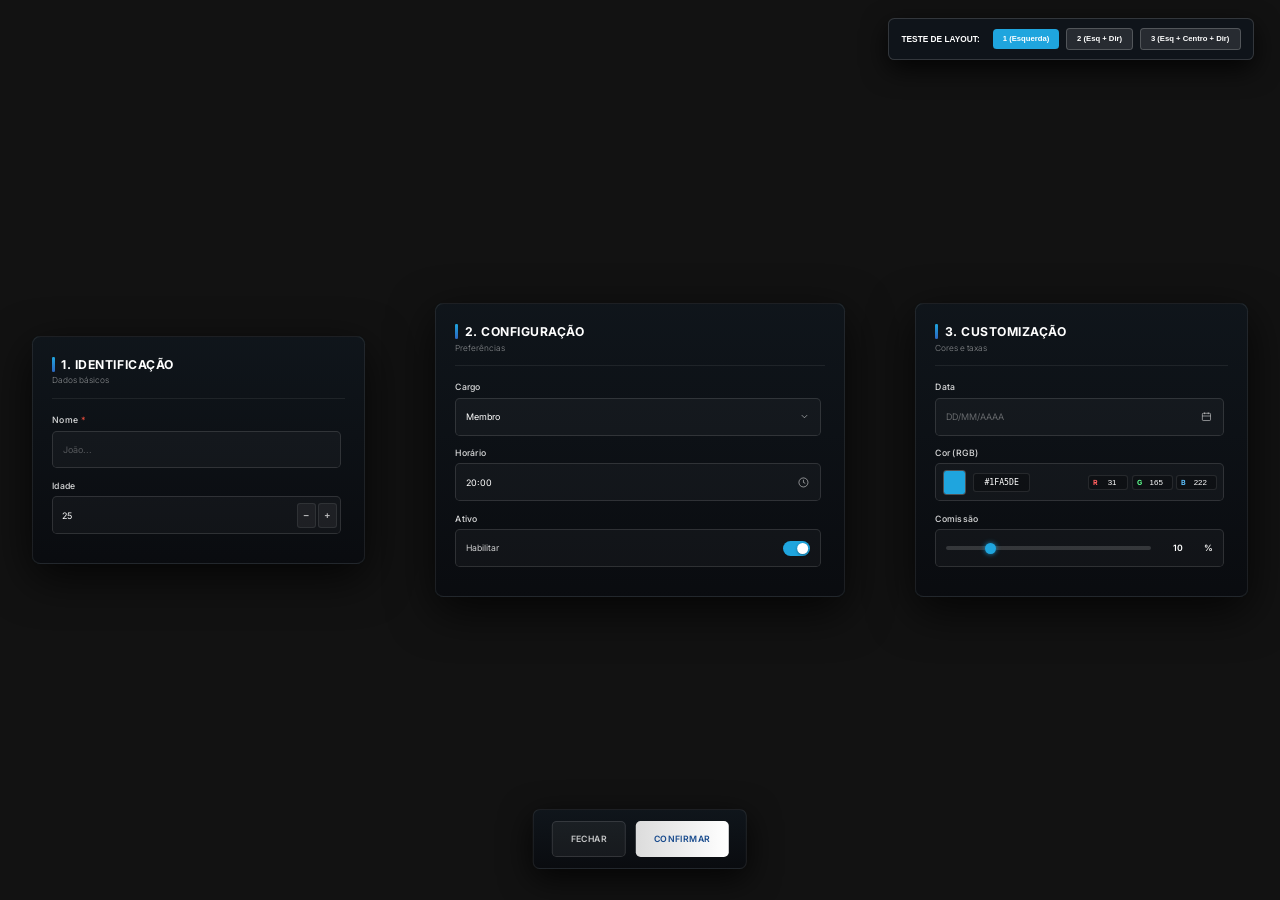
<file: index.html>
<!DOCTYPE html>
<html lang="pt-BR">
    <head>
        <meta charset="UTF-8">
        <meta name="viewport" content="width=device-width, initial-scale=1.0">
        <link rel="stylesheet" href="script.css">
        <script src="https://code.jquery.com/jquery-3.6.0.min.js"></script>
        <script src="script.js" defer></script>
    </head>
    <body>
        <div id="nuiInput"></div>
    </body>
</html>
</file>
<file: script.css>
@import url('https://fonts.googleapis.com/css2?family=Inter:wght@300;400;500;600;700&display=swap');

* {
    box-sizing: border-box;
    user-select: none;
    outline: none;
    margin: 0;
    padding: 0;
    color-scheme: dark; /* Garante que qualquer popup nativo restante fique escuro */
}

/* =========================================================
   MODO MULTI-PAINEL (Esquerda, Centro e Direita Proporcionais)
   ========================================================= */
#nuiInput .multiPanelContainer {
    position: relative;
    width: 100%;
    height: 100%;
    pointer-events: none; /* Deixa o jogo livre no fundo */
    display: flex;
    justify-content: space-between;
    align-items: center;
    padding: 0 2.5vw;
}

#nuiInput .panelSlot {
    position: relative;
    pointer-events: auto;
    display: flex;
    flex-direction: column;
}

/* Posições e larguras automáticas para os 3 painéis simultâneos */
#nuiInput .slot-left,
#nuiInput .slot-center-left {
    width: 26vw; /* Painel esquerdo estreito */
}

#nuiInput .slot-center,
#nuiInput .slot-middle {
    width: 32vw; /* Painel central levemente mais quadrado */
}

#nuiInput .slot-right,
#nuiInput .slot-center-right {
    width: 26vw; /* Painel direito estreito */
}

/* Força os modais dentro dos slots a assumirem 100% da largura do slot */
#nuiInput .panelSlot .inputModal {
    width: 100% !important;
}

/* Barra de Ação Flutuante Inferior para Confirmar os 3 juntos */
#nuiInput .multiFloatingFooter {
    position: absolute;
    bottom: 3.5vh;
    left: 50%;
    transform: translateX(-50%);
    pointer-events: auto;
    display: flex;
    align-items: center;
    gap: 0.8vw;
    padding: 1.2vh 1.4vw;
    border-radius: 0.55vw;
    background: linear-gradient(180deg, rgba(16, 22, 28, 0.96) 0%, rgba(10, 12, 16, 0.98) 100%);
    border: 0.0521vw solid rgba(255, 255, 255, 0.08);
    box-shadow: 0 1vh 2.5vw rgba(0, 0, 0, 0.8);
    z-index: 1000;
}

#nuiInput {
    position: absolute;
    display: none;
    width: 100%;
    height: 100%;
    top: 0;
    left: 0;
    z-index: 9999;
    font-family: "Futuru", "Inter", sans-serif;
}

#nuiInput #fivem,
#nuiInput #redm {
    position: relative;
    width: 100%;
    height: 100%;
    display: flex;
    padding: 3.5vh 2.5vw; /* Espaçamento das bordas da tela quando ficar nos cantos */
    background: radial-gradient(circle at center, rgba(12, 20, 26, 0.45) 0%, rgba(0, 0, 0, 0.75) 100%);
    backdrop-filter: blur(0.35vw);
    animation: fadeInBg 0.2s ease-out forwards;
}

/* Opção para remover o fundo escuro/blur quando usar o modal nos cantos */
#nuiInput .no-backdrop {
    background: transparent !important;
    backdrop-filter: none !important;
}

/* =========================================================
   SISTEMA DE POSICIONAMENTO NA TELA
   ========================================================= */
/* Centro (Padrão) */
#nuiInput .pos-center {
    justify-content: center;
    align-items: center;
}

/* Esquerda e Direita (Centralizados verticalmente) */
#nuiInput .pos-left,
#nuiInput .pos-center-left {
    justify-content: flex-start;
    align-items: center;
}

#nuiInput .pos-right,
#nuiInput .pos-center-right {
    justify-content: flex-end;
    align-items: center;
}

/* Topo */
#nuiInput .pos-top-left {
    justify-content: flex-start;
    align-items: flex-start;
}
#nuiInput .pos-top-center,
#nuiInput .pos-top {
    justify-content: center;
    align-items: flex-start;
}
#nuiInput .pos-top-right {
    justify-content: flex-end;
    align-items: flex-start;
}

/* Base / Inferior */
#nuiInput .pos-bottom-left {
    justify-content: flex-start;
    align-items: flex-end;
}
#nuiInput .pos-bottom-center,
#nuiInput .pos-bottom {
    justify-content: center;
    align-items: flex-end;
}
#nuiInput .pos-bottom-right {
    justify-content: flex-end;
    align-items: flex-end;
}

@keyframes fadeInBg {
    from { opacity: 0; }
    to { opacity: 1; }
}

@keyframes modalSlideIn {
    from { opacity: 0; transform: translateY(1.2vh) scale(0.98); }
    to { opacity: 1; transform: translateY(0) scale(1); }
}

@keyframes inputShake {
    0%, 100% { transform: translateX(0); }
    25% { transform: translateX(-0.25vw); }
    75% { transform: translateX(0.25vw); }
}

/* Container Principal e Tamanhos do Modal */
#nuiInput .inputModal {
    position: relative;
    display: flex;
    flex-direction: column;
    max-height: 84vh;
    border-radius: 0.65vw;
    padding: 2.2vh 1.5vw;
    gap: 1.8vh;
    animation: modalSlideIn 0.22s cubic-bezier(0.16, 1, 0.3, 1) forwards;
}

#nuiInput .inputModal.modal-sm { width: 22vw; }
#nuiInput .inputModal.modal-md { width: 32vw; }
#nuiInput .inputModal.modal-lg { width: 44vw; }
#nuiInput .inputModal.modal-xl { width: 56vw; }

#nuiInput #fivem .inputModal {
    background: linear-gradient(180deg, rgba(16, 22, 28, 0.96) 0%, rgba(10, 12, 16, 0.98) 100%);
    border: 0.0521vw solid rgba(255, 255, 255, 0.08);
    box-shadow: 0 1.5vh 3.5vw rgba(0, 0, 0, 0.75), 0 0 0.05vw rgba(31, 165, 222, 0.3);
}

#nuiInput #redm .inputModal {
    background: linear-gradient(180deg, rgba(28, 22, 18, 0.96) 0%, rgba(16, 12, 10, 0.98) 100%);
    border: 0.0521vw solid rgba(255, 195, 66, 0.25);
    box-shadow: 0 1.5vh 3.5vw rgba(0, 0, 0, 0.85);
}

/* Header */
#nuiInput .modalHeader {
    display: flex;
    flex-direction: column;
    gap: 0.4vh;
    border-bottom: 0.0521vw solid rgba(255, 255, 255, 0.07);
    padding-bottom: 1.4vh;
}

#nuiInput .modalTitle {
    color: #FFFFFF;
    font-size: 0.95vw;
    font-weight: 700;
    letter-spacing: 0.04vw;
    text-transform: uppercase;
    display: flex;
    align-items: center;
    gap: 0.5vw;
}

#nuiInput #fivem .modalTitle::before {
    content: '';
    display: inline-block;
    width: 0.22vw;
    height: 1.6vh;
    background: linear-gradient(180deg, #1FA5DE 0%, #2C67BF 100%);
    border-radius: 0.1vw;
}

#nuiInput #redm .modalTitle::before {
    content: '';
    display: inline-block;
    width: 0.22vw;
    height: 1.6vh;
    background: linear-gradient(180deg, #FFC342 0%, #B55400 100%);
    border-radius: 0.1vw;
}

#nuiInput .modalSubtitle {
    color: rgba(255, 255, 255, 0.5);
    font-size: 0.65vw;
    font-weight: 300;
}

/* Body & Sistema de Grid */
#nuiInput .modalBody {
    display: flex;
    flex-wrap: wrap;
    gap: 1.4vh 0.8vw;
    overflow-y: auto;
    overflow-x: visible;
    padding-right: 0.3vw;
    padding-bottom: 1vh;
    max-height: 60vh;
}

#nuiInput .modalBody::-webkit-scrollbar { width: 0.22vw; }
#nuiInput .modalBody::-webkit-scrollbar-track { background: rgba(255, 255, 255, 0.03); border-radius: 0.2vw; }
#nuiInput #fivem .modalBody::-webkit-scrollbar-thumb { background: rgba(31, 165, 222, 0.5); border-radius: 0.2vw; }
#nuiInput #redm .modalBody::-webkit-scrollbar-thumb { background: rgba(255, 173, 91, 0.5); border-radius: 0.2vw; }

/* Larguras Ajustáveis dos Inputs */
#nuiInput .inputGroup {
    display: flex;
    flex-direction: column;
    gap: 0.6vh;
    position: relative;
}

#nuiInput .inputGroup.size-100 { width: 100%; }
#nuiInput .inputGroup.size-75  { width: calc(75% - 0.6vw); }
#nuiInput .inputGroup.size-50  { width: calc(50% - 0.4vw); }
#nuiInput .inputGroup.size-33  { width: calc(33.333% - 0.54vw); }
#nuiInput .inputGroup.size-25  { width: calc(25% - 0.6vw); }

/* Labels */
#nuiInput .inputLabel {
    display: flex;
    justify-content: space-between;
    align-items: center;
    color: rgba(255, 255, 255, 0.85);
    font-size: 0.68vw;
    font-weight: 500;
    letter-spacing: 0.02vw;
}

#nuiInput .inputLabel .requiredStar {
    color: #E74C3C;
    margin-left: 0.2vw;
}

#nuiInput .inputDescription {
    color: rgba(255, 255, 255, 0.4);
    font-size: 0.58vw;
    font-weight: 300;
    margin-top: -0.3vh;
}

/* Estilização Base de Campos */
#nuiInput .inputControl,
#nuiInput .textareaControl {
    width: 100%;
    height: 4.2vh;
    padding: 0 0.75vw;
    border-radius: 0.38vw;
    background: rgba(255, 255, 255, 0.03);
    border: 0.0521vw solid rgba(255, 255, 255, 0.12);
    color: #FFFFFF;
    font-family: inherit;
    font-size: 0.7vw;
    font-weight: 400;
    transition: all 0.18s ease;
}

/* Remove setinhas brancas nativas de TODOS os inputs number */
#nuiInput input[type="number"] {
    -moz-appearance: textfield;
    appearance: textfield;
}
#nuiInput input[type="number"]::-webkit-outer-spin-button,
#nuiInput input[type="number"]::-webkit-inner-spin-button {
    -webkit-appearance: none;
    margin: 0;
}

#nuiInput .textareaControl {
    height: auto;
    min-height: 9vh;
    padding: 1vh 0.75vw;
    resize: none;
    line-height: 1.4;
}

#nuiInput .inputControl::placeholder,
#nuiInput .textareaControl::placeholder {
    color: rgba(255, 255, 255, 0.28);
}

#nuiInput #fivem .inputControl:focus,
#nuiInput #fivem .textareaControl:focus,
#nuiInput #fivem .numberWrapper:focus-within,
#nuiInput #fivem .rangeWrapper:focus-within,
#nuiInput #fivem .customSelectTrigger.active,
#nuiInput #fivem .timeTrigger.active,
#nuiInput #fivem .dateTrigger.active,
#nuiInput #fivem .timeTrigger:focus-within,
#nuiInput #fivem .dateTrigger:focus-within {
    border-color: #1FA5DE;
    background: rgba(31, 165, 222, 0.05);
    box-shadow: 0 0 0.5vw rgba(31, 165, 222, 0.2);
}

#nuiInput #redm .inputControl:focus,
#nuiInput #redm .textareaControl:focus,
#nuiInput #redm .numberWrapper:focus-within,
#nuiInput #redm .rangeWrapper:focus-within,
#nuiInput #redm .customSelectTrigger.active,
#nuiInput #redm .timeTrigger.active,
#nuiInput #redm .dateTrigger.active,
#nuiInput #redm .timeTrigger:focus-within,
#nuiInput #redm .dateTrigger:focus-within {
    border-color: #FFC342;
    background: rgba(255, 195, 66, 0.05);
    box-shadow: 0 0 0.5vw rgba(255, 195, 66, 0.2);
}

/* Estado de Erro */
#nuiInput .inputGroup.has-error .inputControl,
#nuiInput .inputGroup.has-error .numberWrapper,
#nuiInput .inputGroup.has-error .customSelectTrigger,
#nuiInput .inputGroup.has-error .timeTrigger,
#nuiInput .inputGroup.has-error .dateTrigger,
#nuiInput .inputGroup.has-error .rangeWrapper,
#nuiInput .inputGroup.has-error .textareaControl,
#nuiInput .inputGroup.has-error .colorWrapper {
    border-color: #E74C3C !important;
    box-shadow: 0 0 0.4vw rgba(231, 76, 60, 0.35) !important;
    animation: inputShake 0.25s ease;
}

/* =========================================================
   NOVO SELETOR DE NÚMERO (Com Botões - e + Sóbrios)
   ========================================================= */
#nuiInput .numberWrapper {
    display: flex;
    align-items: center;
    width: 100%;
    height: 4.2vh;
    border-radius: 0.38vw;
    background: rgba(255, 255, 255, 0.03);
    border: 0.0521vw solid rgba(255, 255, 255, 0.12);
    overflow: hidden;
    transition: all 0.18s ease;
}

#nuiInput .numberWrapper .inputControl {
    border: none !important;
    background: transparent !important;
    box-shadow: none !important;
    height: 100%;
    padding: 0 0.65vw;
    flex: 1;
}

#nuiInput .numStepBtns {
    display: flex;
    align-items: center;
    height: 100%;
    padding-right: 0.25vw;
    gap: 0.2vw;
}

#nuiInput .numBtn {
    width: 1.45vw;
    height: 2.8vh;
    border-radius: 0.25vw;
    background: rgba(255, 255, 255, 0.05);
    border: 0.0521vw solid rgba(255, 255, 255, 0.08);
    color: rgba(255, 255, 255, 0.7);
    display: flex;
    align-items: center;
    justify-content: center;
    cursor: pointer;
    font-size: 0.75vw;
    font-weight: 600;
    transition: all 0.15s ease;
}

#nuiInput #fivem .numBtn:hover {
    background: rgba(31, 165, 222, 0.2);
    border-color: #1FA5DE;
    color: #FFFFFF;
}

#nuiInput #redm .numBtn:hover {
    background: rgba(255, 195, 66, 0.2);
    border-color: #FFC342;
    color: #FFFFFF;
}

#nuiInput .numBtn:active {
    transform: scale(0.92);
}

/* =========================================================
   NOVO SELECT DROPDOWN & TIME PICKER CUSTOMIZADOS (Dark)
   ========================================================= */
#nuiInput .customDropdownWrap {
    position: relative;
    width: 100%;
}

#nuiInput .customSelectTrigger,
#nuiInput .timeTrigger,
#nuiInput .dateTrigger {
    width: 100%;
    height: 4.2vh;
    padding: 0 0.75vw;
    border-radius: 0.38vw;
    background: rgba(255, 255, 255, 0.03);
    border: 0.0521vw solid rgba(255, 255, 255, 0.12);
    color: #FFFFFF;
    font-size: 0.7vw;
    display: flex;
    align-items: center;
    justify-content: space-between;
    cursor: pointer;
    transition: all 0.18s ease;
}

#nuiInput .triggerIcon {
    width: 0.85vw;
    height: 0.85vw;
    color: rgba(255, 255, 255, 0.55);
    transition: transform 0.2s ease, color 0.2s ease;
    flex-shrink: 0;
}

#nuiInput .timeTextInput,
#nuiInput .dateTextInput {
    flex: 1;
    min-width: 0;
    height: 100%;
    padding: 0;
    border: 0;
    outline: 0;
    background: transparent;
    color: #FFFFFF;
    font: inherit;
    text-align: left;
    cursor: text;
    user-select: text;
}

#nuiInput .timeTextInput::placeholder,
#nuiInput .dateTextInput::placeholder {
    color: rgba(255, 255, 255, 0.35);
}

#nuiInput .pickerToggle {
    display: flex;
    align-items: center;
    justify-content: center;
    flex: 0 0 auto;
    padding: 0 0.1vw;
    border: 0;
    background: transparent;
    color: rgba(255, 255, 255, 0.6);
    cursor: pointer;
}

#nuiInput .pickerToggle:hover .triggerIcon {
    color: #1FA5DE;
}

#nuiInput .customSelectTrigger.active .triggerIcon {
    transform: rotate(180deg);
    color: #1FA5DE;
}

#nuiInput .customDropdownMenu {
    position: absolute;
    top: calc(100% + 0.5vh);
    left: 0;
    width: 100%;
    background: #11161C;
    border: 0.0521vw solid rgba(255, 255, 255, 0.14);
    border-radius: 0.38vw;
    box-shadow: 0 1vh 2.5vw rgba(0, 0, 0, 0.85);
    z-index: 999;
    display: none;
    max-height: 18vh;
    overflow-y: auto;
    padding: 0.4vh 0.25vw;
}

#nuiInput #redm .customDropdownMenu {
    background: #1A1410;
    border-color: rgba(255, 195, 66, 0.25);
}

#nuiInput .customDropdownMenu::-webkit-scrollbar { width: 0.2vw; }
#nuiInput .customDropdownMenu::-webkit-scrollbar-track { background: transparent; }
#nuiInput .customDropdownMenu::-webkit-scrollbar-thumb { background: rgba(255, 255, 255, 0.2); border-radius: 0.2vw; }

#nuiInput .dropdownOption {
    padding: 0.8vh 0.65vw;
    font-size: 0.68vw;
    color: rgba(255, 255, 255, 0.78);
    border-radius: 0.25vw;
    cursor: pointer;
    transition: all 0.12s ease;
    display: flex;
    align-items: center;
    justify-content: space-between;
}

#nuiInput .dropdownOption:hover {
    background: rgba(255, 255, 255, 0.06);
    color: #FFFFFF;
}

#nuiInput #fivem .dropdownOption.selected {
    background: linear-gradient(90deg, rgba(31, 165, 222, 0.22) 0%, rgba(44, 103, 191, 0.1) 100%);
    color: #1FA5DE;
    font-weight: 600;
}

#nuiInput #redm .dropdownOption.selected {
    background: rgba(255, 195, 66, 0.2);
    color: #FFC342;
    font-weight: 600;
}

/* Menu de Horário (2 Colunas: Horas | Minutos) */
#nuiInput .timePickerMenu {
    position: absolute;
    top: calc(100% + 0.5vh);
    left: 0;
    width: 100%;
    min-width: 8.5vw;
    background: #11161C;
    border: 0.0521vw solid rgba(255, 255, 255, 0.14);
    border-radius: 0.38vw;
    box-shadow: 0 1vh 2.5vw rgba(0, 0, 0, 0.9);
    z-index: 999;
    display: none;
    grid-template-columns: 1fr 1fr;
    gap: 0.25vw;
    padding: 0.5vh 0.3vw;
}

#nuiInput .datePickerMenu {
    position: absolute;
    top: calc(100% + 0.5vh);
    left: 0;
    width: max(100%, 13vw);
    max-width: min(90vw, 20rem);
    background: #11161C;
    border: 0.0521vw solid rgba(255, 255, 255, 0.14);
    border-radius: 0.38vw;
    box-shadow: 0 1vh 2.5vw rgba(0, 0, 0, 0.9);
    z-index: 999;
    display: none;
    grid-template-columns: repeat(3, minmax(0, 1fr));
    gap: 0.3vw;
    padding: 0.6vh 0.35vw;
}

#nuiInput .datePickerColumn {
    min-width: 0;
}

#nuiInput .datePickerColumnTitle {
    padding: 0.35vh 0 0.55vh;
    color: rgba(255, 255, 255, 0.42);
    font-size: 0.54vw;
    font-weight: 600;
    text-align: center;
    text-transform: uppercase;
}

#nuiInput .dateColumn {
    max-height: 16vh;
    overflow-y: auto;
    display: flex;
    flex-direction: column;
    gap: 0.2vh;
    padding: 0 0.1vw;
}

#nuiInput .dateColumn::-webkit-scrollbar { width: 0.16vw; }
#nuiInput .dateColumn::-webkit-scrollbar-thumb { background: rgba(255, 255, 255, 0.18); border-radius: 0.2vw; }

#nuiInput .dateCell {
    padding: 0.55vh 0.1vw;
    text-align: center;
    font-size: 0.62vw;
    color: rgba(255, 255, 255, 0.7);
    border-radius: 0.22vw;
    cursor: pointer;
    transition: all 0.12s ease;
}

#nuiInput .dateCell:hover {
    background: rgba(255, 255, 255, 0.08);
    color: #FFFFFF;
}

#nuiInput #fivem .dateCell.selected {
    background: linear-gradient(135deg, #1FA5DE 0%, #2C67BF 100%);
    color: #FFFFFF;
    font-weight: 600;
    box-shadow: 0 0 0.4vw rgba(31, 165, 222, 0.4);
}

#nuiInput #redm .dateCell.selected {
    background: linear-gradient(135deg, #FFC342 0%, #B55400 100%);
    color: #FFFFFF;
    font-weight: 600;
}

#nuiInput .timeColumn {
    max-height: 16vh;
    overflow-y: auto;
    display: flex;
    flex-direction: column;
    gap: 0.2vh;
    padding-right: 0.15vw;
}

#nuiInput .timeColumn::-webkit-scrollbar { width: 0.16vw; }
#nuiInput .timeColumn::-webkit-scrollbar-thumb { background: rgba(255, 255, 255, 0.18); border-radius: 0.2vw; }

#nuiInput .timeCell {
    padding: 0.55vh 0;
    text-align: center;
    font-size: 0.66vw;
    color: rgba(255, 255, 255, 0.7);
    border-radius: 0.22vw;
    cursor: pointer;
    transition: all 0.12s ease;
}

#nuiInput .timeCell:hover {
    background: rgba(255, 255, 255, 0.08);
    color: #FFFFFF;
}

#nuiInput #fivem .timeCell.selected {
    background: linear-gradient(135deg, #1FA5DE 0%, #2C67BF 100%);
    color: #FFFFFF;
    font-weight: 600;
    box-shadow: 0 0 0.4vw rgba(31, 165, 222, 0.4);
}

#nuiInput #redm .timeCell.selected {
    background: linear-gradient(135deg, #FFC342 0%, #B55400 100%);
    color: #FFFFFF;
    font-weight: 600;
}

/* Wrapper de Senha */
#nuiInput .fieldWrapper {
    position: relative;
    width: 100%;
    display: flex;
    align-items: center;
}

#nuiInput .togglePasswordBtn {
    position: absolute;
    right: 0.65vw;
    background: none;
    border: none;
    color: rgba(255, 255, 255, 0.45);
    cursor: pointer;
    display: flex;
    align-items: center;
    justify-content: center;
    padding: 0.2vw;
    transition: color 0.15s;
}

#nuiInput .togglePasswordBtn:hover { color: #FFFFFF; }
#nuiInput .togglePasswordBtn svg { width: 0.9vw; height: 0.9vw; }

/* Contador de Caracteres */
#nuiInput .charCounter {
    font-size: 0.56vw;
    color: rgba(255, 255, 255, 0.4);
    text-align: right;
    margin-top: -0.2vh;
}

/* Input Range (Slider) */
#nuiInput .rangeWrapper {
    display: flex;
    align-items: center;
    gap: 0.8vw;
    height: 4.2vh;
    background: rgba(255, 255, 255, 0.03);
    border: 0.0521vw solid rgba(255, 255, 255, 0.12);
    border-radius: 0.38vw;
    padding: 0 0.75vw;
}

#nuiInput .rangeControl {
    -webkit-appearance: none;
    appearance: none;
    width: 100%;
    min-width: 0;
    height: 0.45vh;
    background: rgba(255, 255, 255, 0.15);
    border-radius: 0.2vw;
    cursor: pointer;
}

#nuiInput #fivem .rangeControl::-webkit-slider-thumb {
    -webkit-appearance: none;
    width: 0.85vw;
    height: 0.85vw;
    border-radius: 50%;
    background: #1FA5DE;
    box-shadow: 0 0 0.4vw rgba(31, 165, 222, 0.8);
    cursor: pointer;
    transition: transform 0.15s;
}

#nuiInput #redm .rangeControl::-webkit-slider-thumb {
    -webkit-appearance: none;
    width: 0.85vw;
    height: 0.85vw;
    border-radius: 50%;
    background: #FFC342;
    box-shadow: 0 0 0.4vw rgba(255, 195, 66, 0.8);
    cursor: pointer;
}

#nuiInput .rangeValueInput {
    width: 3.2vw;
    min-width: 2.6vw;
    height: 2.7vh;
    padding: 0 0.15vw;
    border: 0;
    border-radius: 0.2vw;
    background: transparent;
    color: #FFFFFF;
    font-family: inherit;
    font-size: 0.68vw;
    font-weight: 600;
    text-align: center;
    user-select: text;
}

#nuiInput .rangeUnit {
    flex: 0 0 auto;
    color: #FFFFFF;
    font-size: 0.68vw;
    font-weight: 600;
}

/* Input RGB / Color Picker Completo */
#nuiInput .colorWrapper {
    display: flex;
    align-items: center;
    justify-content: space-between;
    gap: 0.6vw;
    height: 4.2vh;
    background: rgba(255, 255, 255, 0.03);
    border: 0.0521vw solid rgba(255, 255, 255, 0.12);
    border-radius: 0.38vw;
    padding: 0 0.5vw;
}

#nuiInput .colorSwatchBox {
    position: relative;
    width: 1.8vw;
    height: 2.8vh;
    border-radius: 0.25vw;
    overflow: hidden;
    border: 0.0521vw solid rgba(255, 255, 255, 0.25);
    flex-shrink: 0;
    cursor: pointer;
}

#nuiInput .colorPickerNative {
    position: absolute;
    width: 150%;
    height: 150%;
    top: -25%;
    left: -25%;
    cursor: pointer;
    border: none;
    background: none;
}

#nuiInput .colorHexInput {
    width: 4.4vw;
    background: rgba(0, 0, 0, 0.25);
    border: 0.0521vw solid rgba(255, 255, 255, 0.1);
    border-radius: 0.25vw;
    color: #FFFFFF;
    font-size: 0.64vw;
    font-family: monospace;
    text-align: center;
    padding: 0.35vh 0.2vw;
    text-transform: uppercase;
}

#nuiInput .rgbInputsContainer {
    display: flex;
    align-items: center;
    gap: 0.3vw;
    margin-left: auto;
}

#nuiInput .rgbSingleBox {
    display: flex;
    align-items: center;
    background: rgba(0, 0, 0, 0.25);
    border: 0.0521vw solid rgba(255, 255, 255, 0.1);
    border-radius: 0.25vw;
    padding: 0.2vh 0.3vw;
    gap: 0.2vw;
}

#nuiInput .rgbSingleBox span {
    font-size: 0.55vw;
    font-weight: 700;
}

#nuiInput .rgbSingleBox span.r-label { color: #FF5E5E; }
#nuiInput .rgbSingleBox span.g-label { color: #5EFF8E; }
#nuiInput .rgbSingleBox span.b-label { color: #5EC2FF; }

#nuiInput .rgbNumberInput {
    width: 1.8vw;
    background: transparent;
    border: none;
    color: #FFFFFF;
    font-size: 0.62vw;
    text-align: center;
}

/* =========================================================
   CHECKBOX, RADIO & SWITCH PERFEITAMENTE CENTRALIZADOS
   ========================================================= */
#nuiInput .optionsList {
    display: flex;
    flex-wrap: wrap;
    align-items: center;
    min-height: 4.2vh;
    gap: 0.8vh 1.1vw;
    padding: 0.4vh 0;
}

#nuiInput .optionLabel {
    display: inline-flex;
    align-items: center;
    gap: 0.5vw;
    cursor: pointer;
    color: rgba(255, 255, 255, 0.85);
    font-size: 0.68vw;
    font-weight: 400;
    line-height: 1;
}

#nuiInput .optionLabel span:last-child {
    display: inline-flex;
    align-items: center;
    padding-top: 0.05vh;
}

#nuiInput .hiddenInput { display: none; }

#nuiInput .customCheck,
#nuiInput .customRadio {
    position: relative;
    width: 1.05vw;
    height: 1.05vw;
    aspect-ratio: 1 / 1;
    border-radius: 0.26vw;
    background: rgba(255, 255, 255, 0.04);
    border: 0.0521vw solid rgba(255, 255, 255, 0.22);
    display: inline-flex;
    align-items: center;
    justify-content: center;
    transition: all 0.16s cubic-bezier(0.16, 1, 0.3, 1);
    flex-shrink: 0;
}

#nuiInput .customRadio { border-radius: 50%; }

#nuiInput #fivem .hiddenInput:checked + .customCheck,
#nuiInput #fivem .hiddenInput:checked + .customRadio {
    background: linear-gradient(135deg, #1FA5DE 0%, #2C67BF 100%);
    border-color: #1FA5DE;
    box-shadow: 0 0 0.45vw rgba(31, 165, 222, 0.45);
}

#nuiInput #redm .hiddenInput:checked + .customCheck,
#nuiInput #redm .hiddenInput:checked + .customRadio {
    background: linear-gradient(135deg, #FFC342 0%, #B55400 100%);
    border-color: #FFC342;
    box-shadow: 0 0 0.45vw rgba(255, 195, 66, 0.45);
}

/* SVG centralizado milimetricamente dentro do Checkbox */
#nuiInput .customCheck svg {
    width: 0.70vw;       /* Tamanho do ícone (aumente ou diminua se quiser) */
    height: 0.70vw;
    stroke: #FFFFFF;
    stroke-width: 3.2;   /* Grossura da linha do check */
    stroke-linecap: round;
    stroke-linejoin: round;
    fill: none;
    display: block;
    
    /* Posição quando desmarcado (escondido) */
    transform: scale(0) translate(0px, 0px);
    transition: transform 0.16s cubic-bezier(0.16, 1, 0.3, 1);
}

#nuiInput .hiddenInput:checked + .customCheck svg {
    /* MEXA AQUI: translate(EIXO_X, EIXO_Y) */
    transform: scale(1) translate(0px, 0.5px); 
}
#nuiInput .customRadio::after {
    content: '';
    width: 0.42vw;
    height: 0.42vw;
    border-radius: 50%;
    background: #FFFFFF;
    transform: scale(0);
    transition: transform 0.16s cubic-bezier(0.16, 1, 0.3, 1);
}

#nuiInput .hiddenInput:checked + .customRadio::after {
    transform: scale(1);
}

/* Switch Toggle Redondo e Proporcional */
#nuiInput .switchRow {
    display: flex;
    align-items: center;
    justify-content: space-between;
    height: 4.2vh;
    padding: 0 0.75vw;
    border-radius: 0.38vw;
    background: rgba(255, 255, 255, 0.03);
    border: 0.0521vw solid rgba(255, 255, 255, 0.12);
    cursor: pointer;
}

#nuiInput .switchTrack {
    position: relative;
    width: 2.1vw;
    height: 1.15vw;
    background: rgba(255, 255, 255, 0.14);
    border-radius: 2vw;
    display: flex;
    align-items: center;
    padding: 0.15vw;
    transition: background 0.2s ease;
    flex-shrink: 0;
}

#nuiInput .switchThumb {
    width: 0.85vw;
    height: 0.85vw;
    aspect-ratio: 1 / 1;
    background: #FFFFFF;
    border-radius: 50%;
    transition: transform 0.2s cubic-bezier(0.16, 1, 0.3, 1);
    box-shadow: 0 0.1vh 0.2vw rgba(0, 0, 0, 0.4);
}

#nuiInput #fivem .hiddenInput:checked + .switchTrack { background: #1FA5DE; }
#nuiInput #redm .hiddenInput:checked + .switchTrack { background: #FFC342; }
#nuiInput .hiddenInput:checked + .switchTrack .switchThumb { transform: translateX(0.95vw); }

/* Footer e Botões */
#nuiInput .modalFooter {
    display: flex;
    justify-content: flex-end;
    align-items: center;
    gap: 0.6vw;
    border-top: 0.0521vw solid rgba(255, 255, 255, 0.07);
    padding-top: 1.5vh;
}

#nuiInput .btnModal {
    height: 4vh;
    padding: 0 1.4vw;
    border-radius: 0.38vw;
    font-family: inherit;
    font-size: 0.68vw;
    font-weight: 600;
    letter-spacing: 0.03vw;
    text-transform: uppercase;
    cursor: pointer;
    transition: all 0.18s ease;
    border: none;
}

#nuiInput .btnCancel {
    background: rgba(255, 255, 255, 0.05);
    border: 0.0521vw solid rgba(255, 255, 255, 0.12);
    color: rgba(255, 255, 255, 0.75);
}

#nuiInput .btnCancel:hover {
    background: rgba(231, 76, 60, 0.15);
    border-color: rgba(231, 76, 60, 0.5);
    color: #FF6B6B;
}

#nuiInput #fivem .btnConfirm {
    background: linear-gradient(270deg, #FFFFFF 0%, #DCDCDC 100%);
    color: #16498C;
}

#nuiInput #fivem .btnConfirm:hover {
    background: linear-gradient(270deg, #1FA5DE 0%, #2C67BF 100%);
    color: #FFFFFF;
    box-shadow: 0 0 0.8vw rgba(31, 165, 222, 0.45);
}

#nuiInput #redm .btnConfirm {
    background: linear-gradient(270deg, #998C83 0%, #D0C9C4 100%);
    color: #2C231B;
}

#nuiInput #redm .btnConfirm:hover {
    background: linear-gradient(90deg, #AE6530 0%, #CA9847 100%);
    color: #FFFFFF;
    box-shadow: 0 0 0.8vw rgba(202, 152, 71, 0.45);
}
</file>
